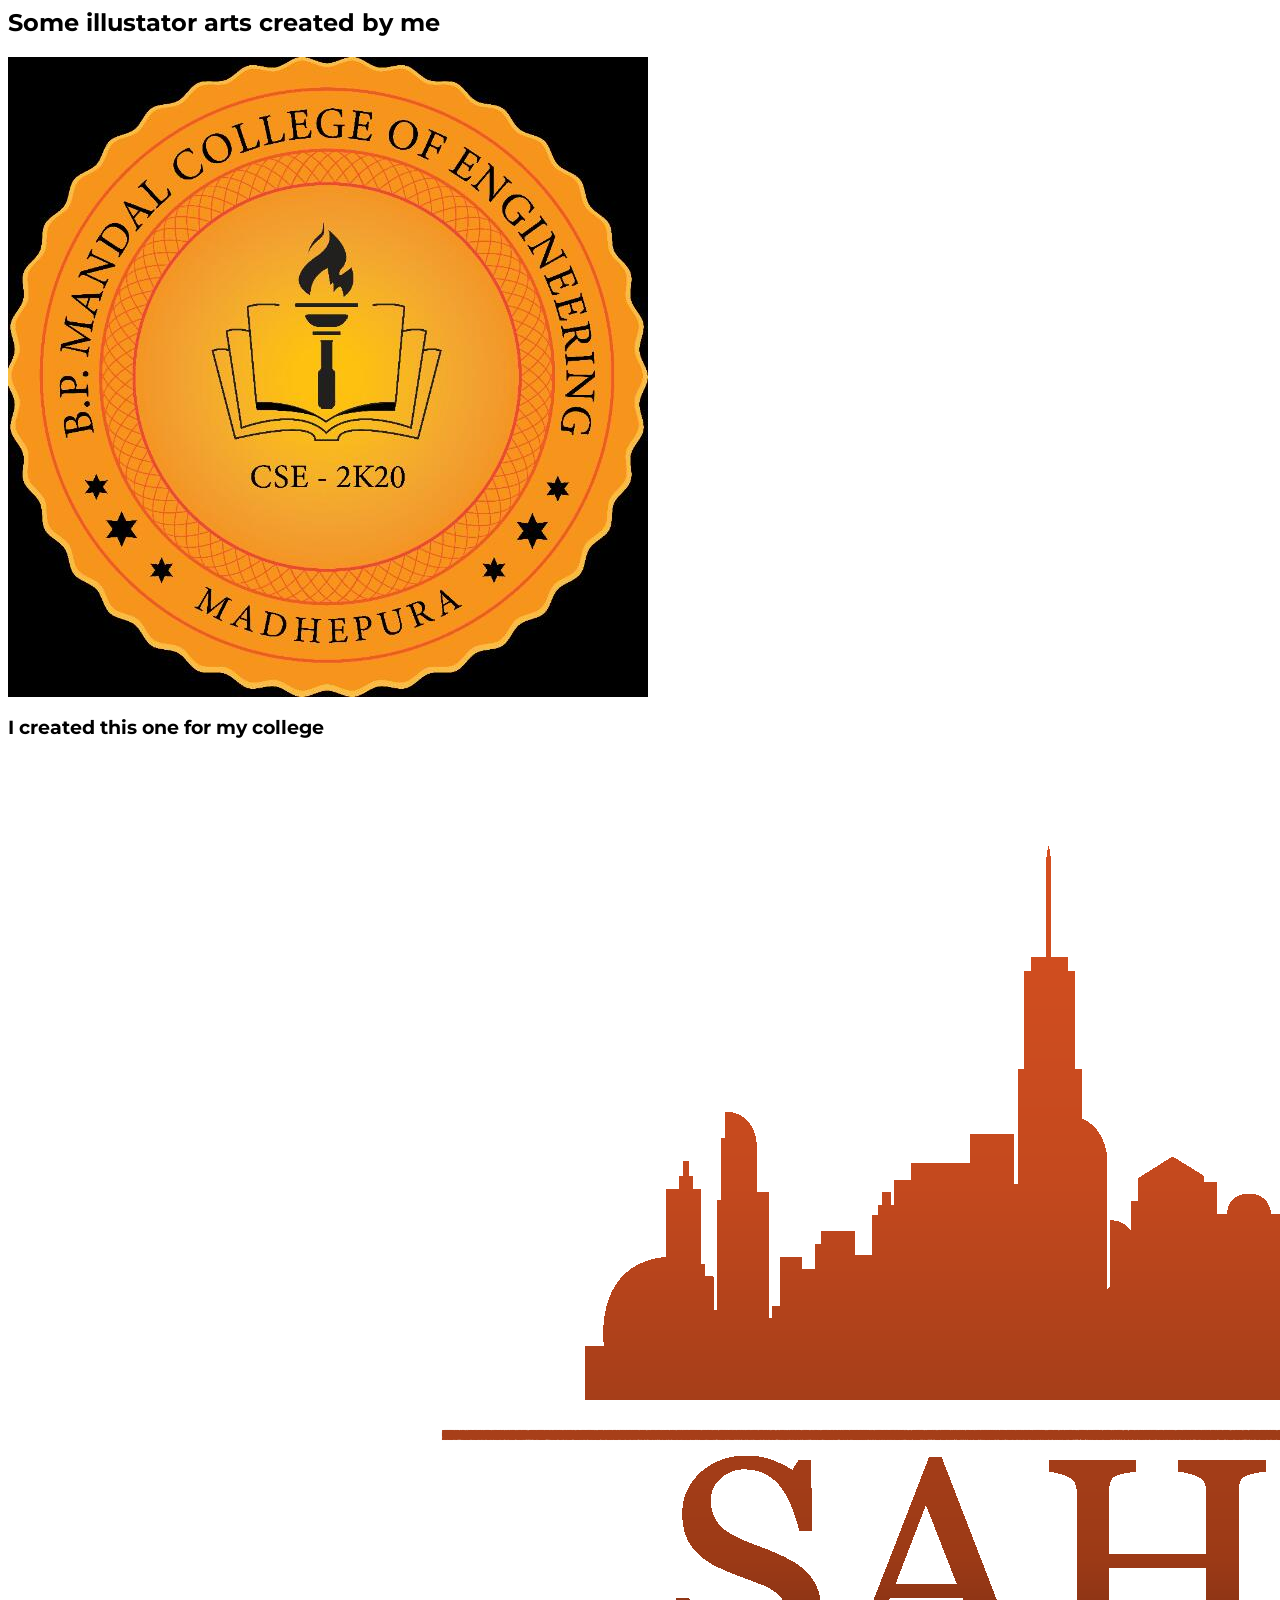
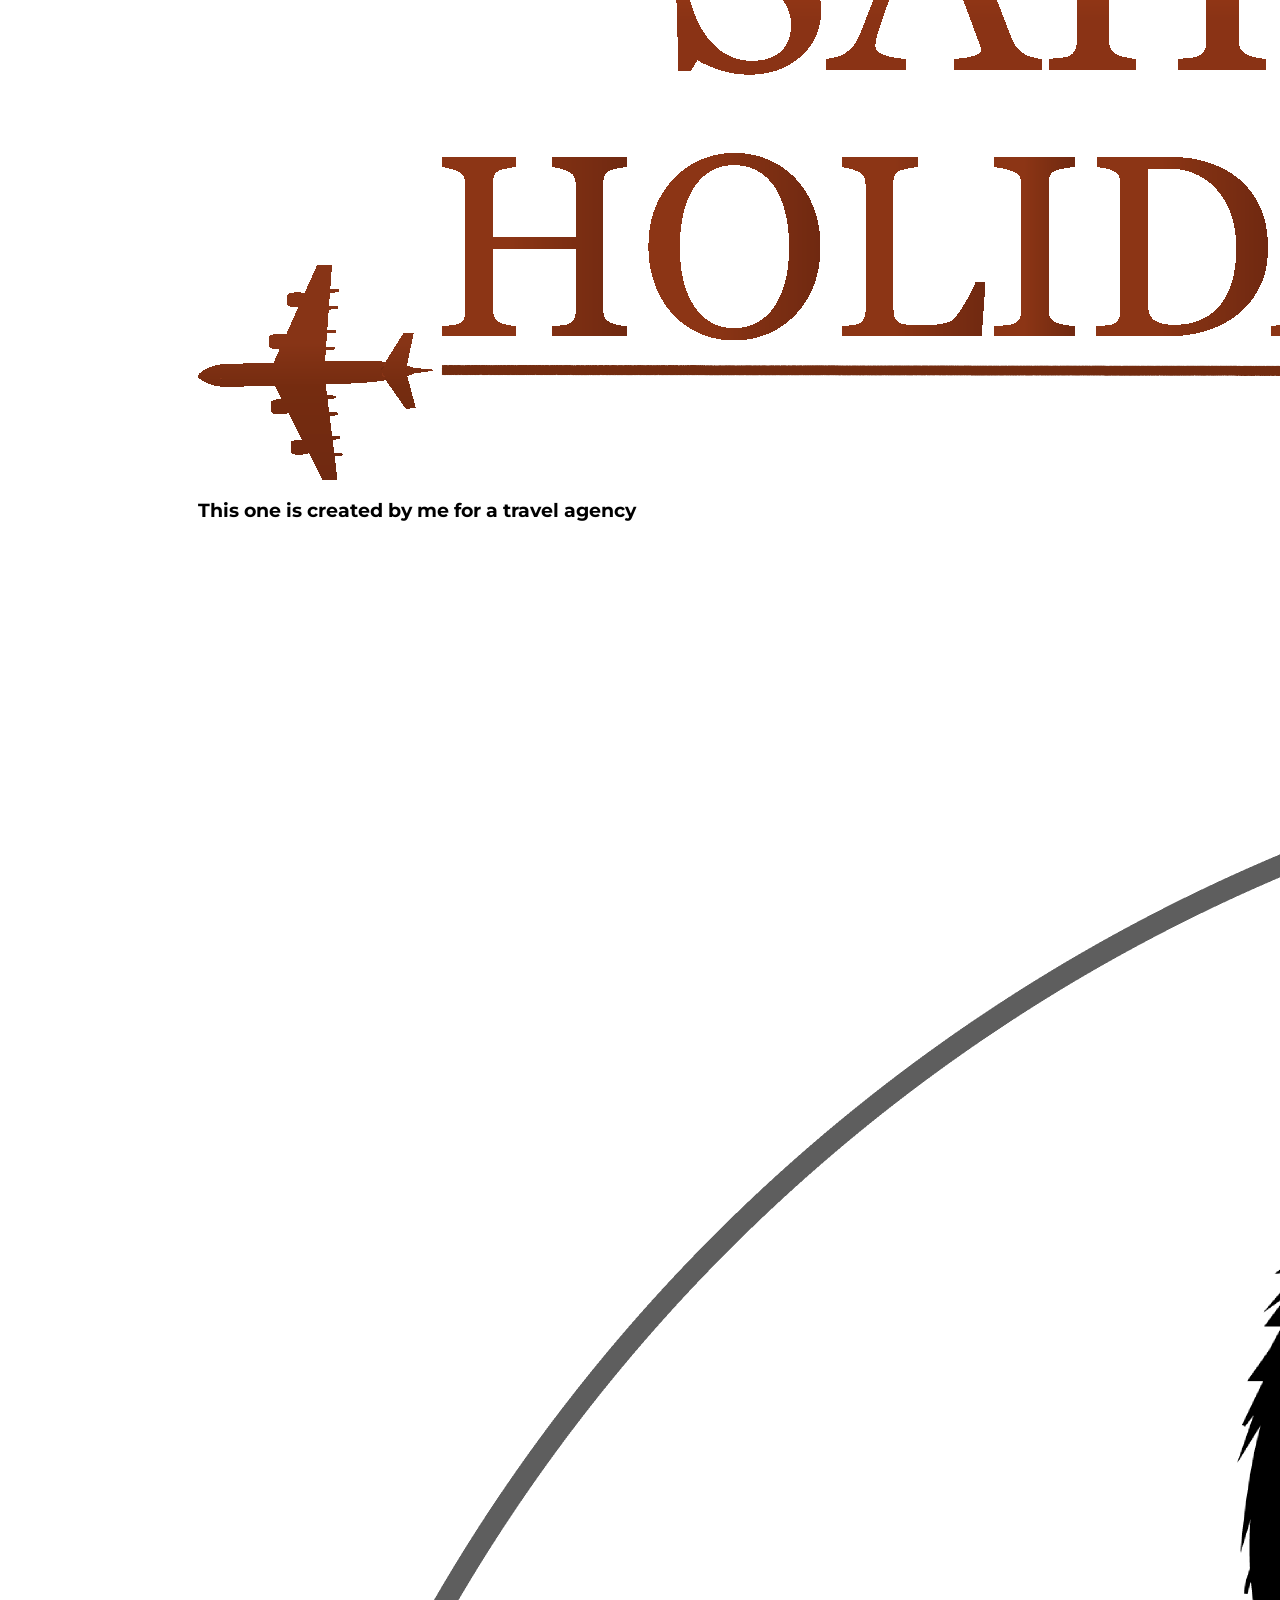
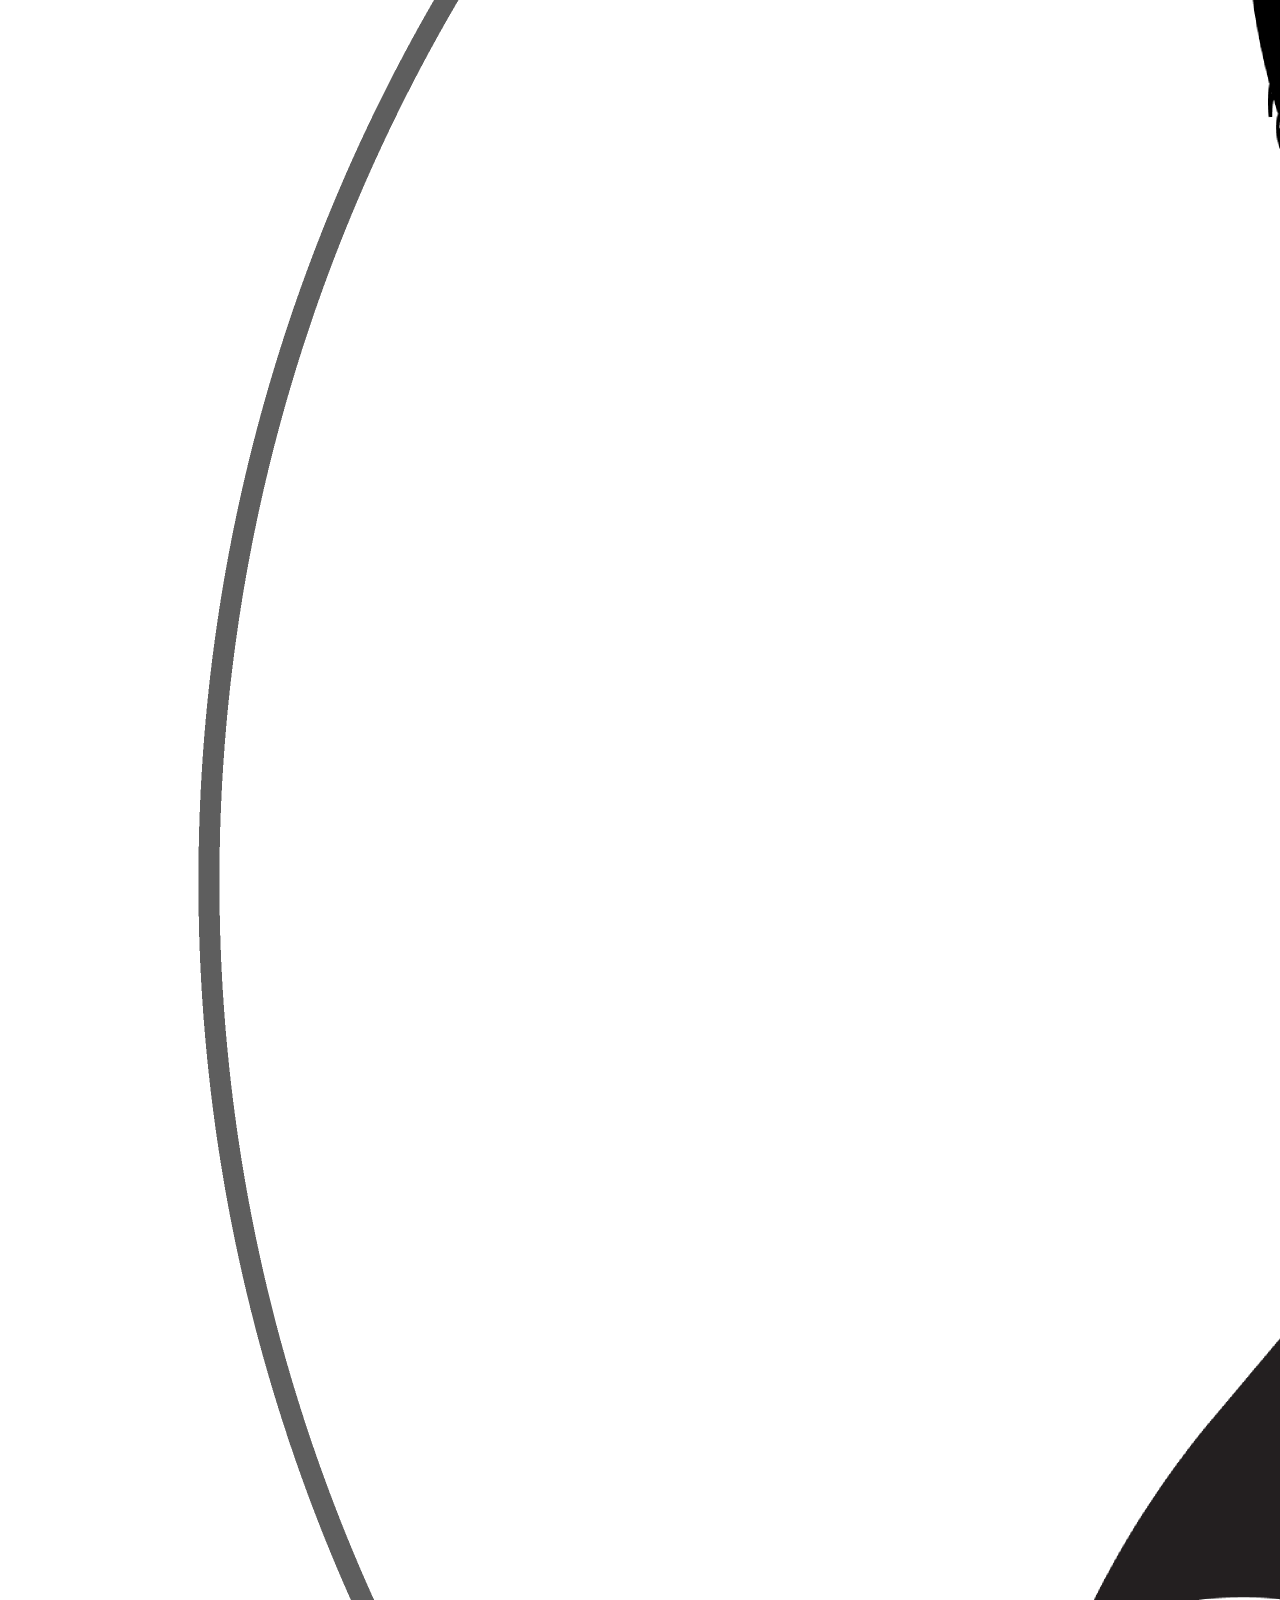
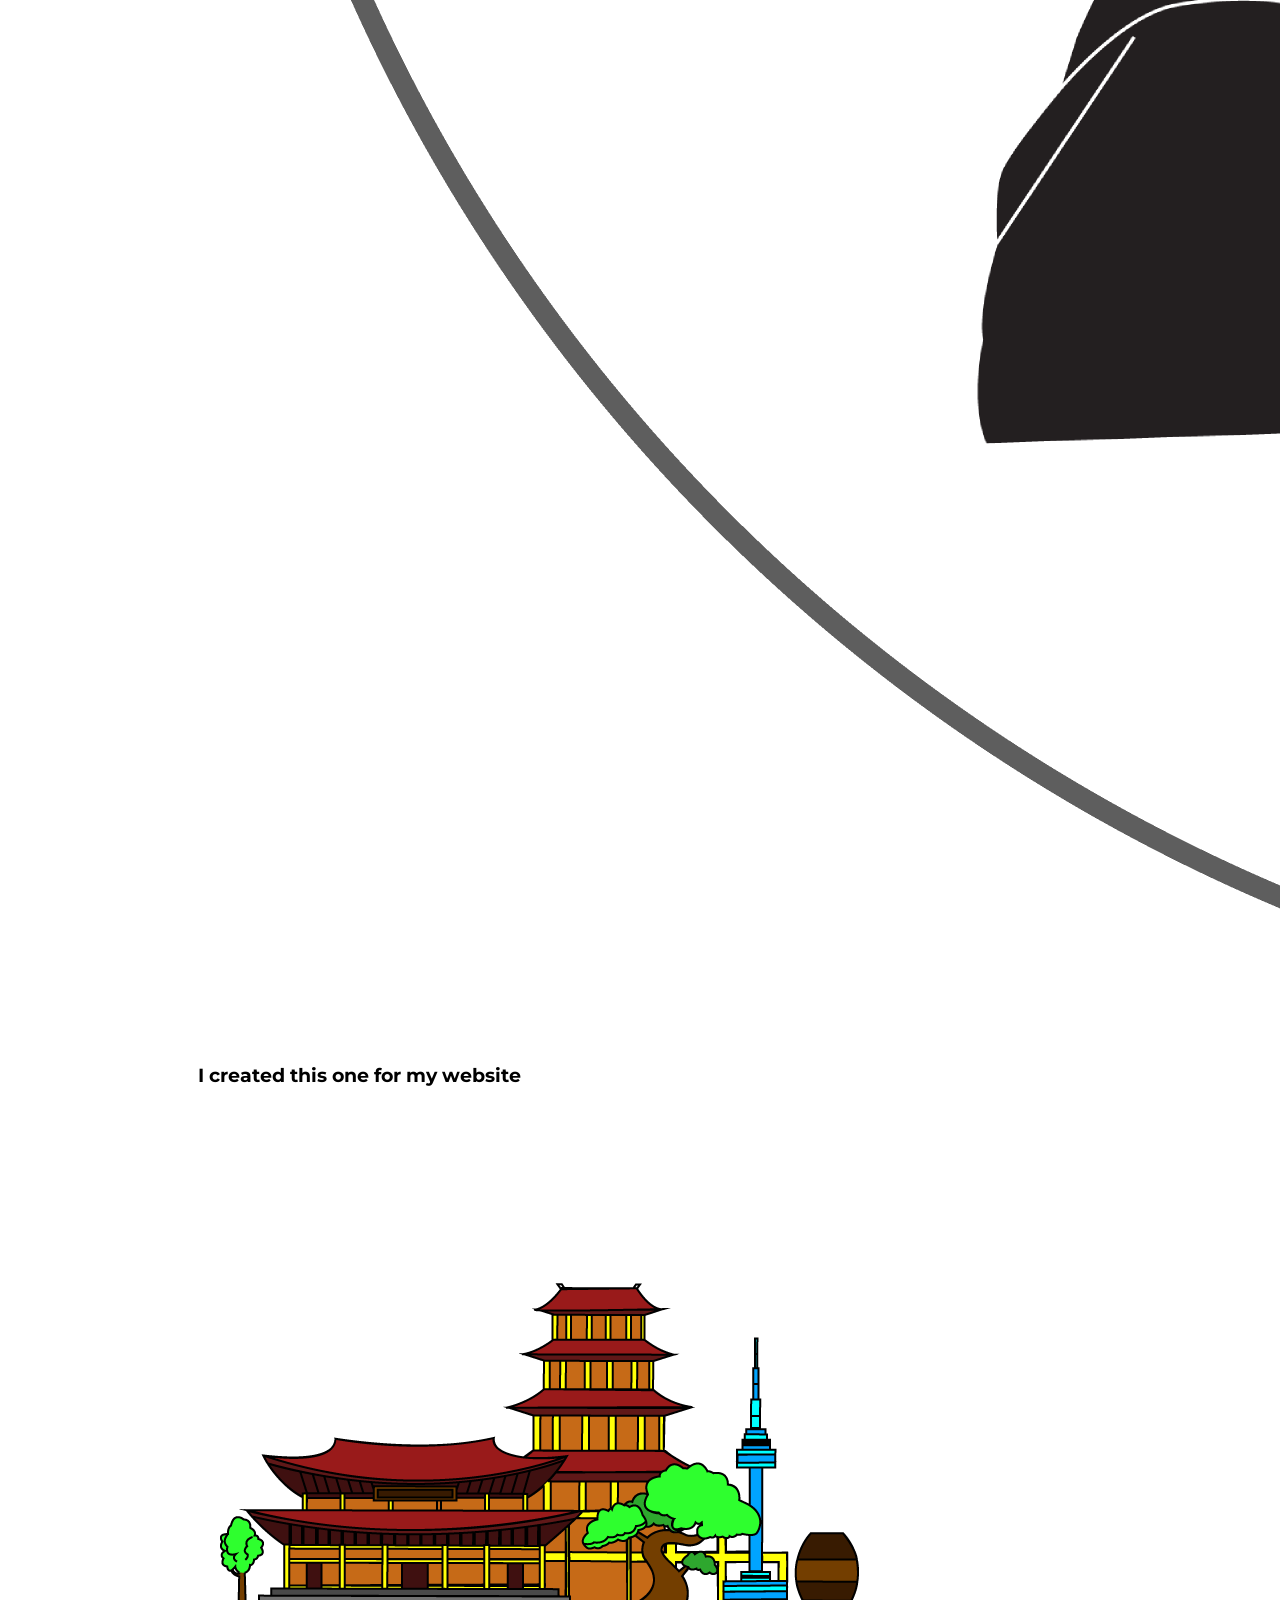
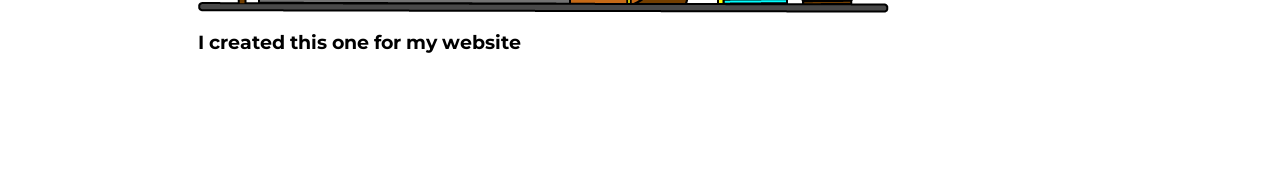
<file: VectorArt.html>
<html>
  <head>
    <meta charset="utf-8" />
    <title>I am Himanshu</title>
    <link rel="icon" href="favicon.ico" />
    <link rel="stylesheet" href="css/styles.css" />
    <link rel="preconnect" href="https://fonts.googleapis.com" />
    <link rel="preconnect" href="https://fonts.gstatic.com" crossorigin />
    <link
      href="https://fonts.googleapis.com/css2?family=Merriweather&family=Montserrat&family=Sacramento&display=swap"
      rel="stylesheet"
    />
  </head>

  <body>

    <div class="top"><h2>Some illustator arts created by me</h2></div>


    
      <div class="Vart">
        <div>
          <img 
            class="college_logo"
            src="images/Art.png"
            alt="https://media.giphy.com/media/3p50WGyUqeU5W/giphy.gif"
          />
          <h3>I created this one for my college</h3>
        </div>
        <div class="carousel-item">
          <img
            class="travel"
            src="images/TravelArt.png"
            alt="https://media.giphy.com/media/3p50WGyUqeU5W/giphy.gif"
          />
          <h3>This one is created by me for a travel agency</h3>
        </div>
        <div class="carousel-item">
          <img
            class="profile"
            src="images/profile3.png"
            alt="https://media.giphy.com/media/3p50WGyUqeU5W/giphy.gif"
          />
          <h3>I created this one for my website</h3>
        </div>
        <div class="carousel-item">
          <img
            class="asia"
            src="images/asia.png"
            alt="https://media.giphy.com/media/3p50WGyUqeU5W/giphy.gif"
          />
          <h3>I created this one for my website</h3>
        </div>
      </div>

  </body>

  <foot> </foot>
</html>
</file>
<file: css/styles.css>
/* Common Part Start*/

h1, h2, h3, h4, h5, h6 {
    font-family: 'Montserrat', sans-serif;
}

body {
    font-family: 'Montserrat Alternates', sans-serif;
}

.big-heading {
    font-size: 2.7rem;
    line-height: 1.5;
    font-weight: bolder;
}

.btn-xlarge {
    margin: 5% 3% 0% 0%;
    padding: 6px 8px;
    font-size: 22px;
    line-height: normal;
    -webkit-border-radius: 4px;
    -moz-border-radius: 4px;
    border-radius: 4px;
}


.container-fluid{
    padding: 3% 15% 4.5%;
}

p {
    font-family: 'Montserrat Alternates', sans-serif;
    color: #8f8f8f;
    font-weight: bold;
}

.section-heading {
    font-size: 2rem;
    line-height: 1.5;
}

/* Common Part End*/

/* Title Part Start*/

/* Navigation Bar Part Start*/

.navbar {
    padding: 0 0 4.5rem;
}

.navbar-brand {
    font-family: 'Ubuntu', sans-serif;
    font-weight: bold;
    font-size: 2rem;
}

.nav-item {
    padding: 0px 18px;
}

.nav-link{
    font-size: 1.2rem;
    font-family: 'Montserrat Alternates', sans-serif;
}

/* Navigation Bar Part End*/

#title {
    background-color: #ff4c68;
    color: #fff;
}

.title-image {
    width: 50%;
    transform: rotate(25deg);
    position: absolute;
    right: 30%;
}

/* Title Part End*/

/* Features Part Start */

#features {
    text-align: center;
    padding: 7% 10%;
    background-color: #fff;
    position: relative;
}

.feature-title{
    font-weight: 300;
    font-size: 1.5rem;
}

.feat {
    color: #ef8172;
    font-size: 3rem;
    padding-bottom: 1rem;
}

.feat:hover {
    color: #ff4c68;
}

/* Features Part End */

/* Testimonials Part Start */

#testimonials {
    text-align: center;
    background-color: #ef8172;
    color: #fff;
}

.testimonial-text {
    font-size: 2rem;
    line-height: 1.5;
}

.testimonials-image {
    width: 10%;
    border-radius: 100%;
    margin: 20px;
}

.container-fluid-testimonials{
    padding: 3% 0% 0%;
}

.carousel-item {
    padding: 7% 15%;
}

/* Press Part Start */

#press {
    background-color: #ef8172;
    text-align: center;
}

.press-img {
    width: 15%;
    margin: 0px 20px 20px;
}

/* Press Part End */

/* Testimonials Part End */

/* Pricing Part Start*/

#pricing{
    text-align: center;
    padding: 100px;
}

.pricing-heading{
    font-size: 2rem;
    line-height: 1.5;
}

.pricing-col{
    text-align: center;
    padding: 3rem 2rem;
}

/* Pricing Part End*/


/* Call To Action Part Start */

#cta{
    background-color: #ff4c68;
    text-align: center;
    color: #fff;
}

.container-fluid-cta{
    padding: 12% 15% 12%;
}

.cta-text{
    margin: 0px 0px 50px;
}

/* Call To Action Part End */

/* Footer Part Start */

#footer{
    text-align: center;
    color: #8f8f8f;
    font-size: small;
    padding: 40px 0px 10px;
}

.conta{
    color: #000 ;
    padding: 5px 5px;
}

.conta:hover{
    color: #ff4c68;
}

.copy{
    padding-top: 20px;
}

/* Footer Part End */

/* Contact Me Part Start */

.contact-body{
    text-align: center;
    font-family: 'Montserrat Alternates', sans-serif;
    background-color: #ff4c68;
    color: #fff;
}
.submit{
    margin: 5px 0px 20px;
}
.submit{
    font-size: 1rem;
}
a{
    text-decoration: none;
}
a:hover{
    text-decoration: none;
}


/* Contact Me Part End */

/* Pending part Start*/

    .pending {
        background-color: #ff4c68;
        text-align: center;
        color: #fff;
        margin-top: 10%;
    }

    .wink {
        font-size: 5rem;
    }

/* Pending part End*/

/* Media Query Part Start */

@media (max-width : 995px){
    .title-image {
        position: static;
        transform: rotate(0);
        width: 60%;
        margin: 20px 0px;
    }
    #title{
        text-align: center;
    }
    h1, h2, h3, h4, h5, h6 {
        font-size: 4rem;
    }
    .big-heading {
        font-size: 5rem;
    }
    .container-fluid{
        padding: 3% 3% 4.5%;
    }
    
    .btn-xlarge {
        margin: 5% 3% 5% 0%;
        padding: 18px 28px;
        font-size: 40px;
        line-height: normal;
        -webkit-border-radius: 12px;
        -moz-border-radius: 12px;
        border-radius: 12px;
    }
    .navbar {
        padding: 0 0 9rem;
    }
    .navbar-brand {
        font-family: 'Ubuntu', sans-serif;
        font-weight: bold;
        font-size: 4rem;
    }
    .nav-link{
        font-size: 3rem;
        font-family: 'Montserrat Alternates', sans-serif;
    }
    .navbar-toggler-icon{
        font-size: 3rem;
    }
    #features {
        padding: 7% 2%;
    }
    
    .feature-title{
        font-weight: 300;
        font-size: 4rem;
    }
    
    .feat {
        color: #ef8172;
        font-size: 8rem;
        padding: 6rem 0rem 2rem;
    }
    
    .feat:hover {
        color: #ff4c68;
    }
    p {
        font-family: 'Montserrat Alternates', sans-serif;
        color: #8f8f8f;
        font-weight: bold;
        font-size: 3rem;
    }
    .testimonial-text {
        font-size: 4rem;
        line-height: 1.5;
        margin-top: 200px;
        margin-bottom: 50px;
    }
    
    .testimonials-image {
        width: 20%;
        border-radius: 100%;
        margin: 50px 10px 50px 0px;
    }
    
    .container-fluid-testimonials{
        padding: 5% 0% 5%;
    }
    
    .carousel-item {
        padding: 7% 15%;
    }

    #press {
        background-color: #ef8172;
        text-align: center;
    }
    
    .press-img {
        width: 15%;
        margin: 0px 20px 20px;
    }

    .coustomer{
        font-size: 2rem;
        margin-right: 4rem;
    }
    .carousel-control-prev-icon{
        height: 40px;
        width: 40px;
    }
    .carousel-control-next-icon{
        height: 40px;
        width: 40px;
    }
    #pricing{
        text-align: center;
        padding: 100px;
    }
    
    .pricing-heading{
        font-size: 5rem;
        line-height: 1.5;
        margin: 10px 0px 100px;
    }
    
    .pricing-col{
        text-align: center;
        padding: 3rem 2rem;
        margin: 25px;
    }
    .pricing-text{
        margin-bottom: 50px;
    }
    .section-heading {
        font-size: 3rem;
        line-height: 1.5;
    }
    .conta{
        color: #000 ;
        padding: 15px 15px;
        font-size: 3rem;
    }
    .contact{
        font-size: 5rem;
        margin-bottom: 100px;
    }
    .tab{
        font-size: 2.5rem;
    }
    .que{
        font-size: 2.5rem;
        margin: 100px 0px 0px;
    }
    .submit{
        font-size: 3rem;
        font-weight: bold;
    }
    .quer{
        margin: 0px 0px 100px;
    }
    .copy{
        font-size: 2rem;
    }
    .pending {
        background-color: #ff4c68;
        text-align: center;
        color: #fff;
        margin-top: 40%;
    }

    .wink {
        font-size: 10rem;
        margin-bottom: 5%;
    }
}

/* Media Query Part End */
</file>
